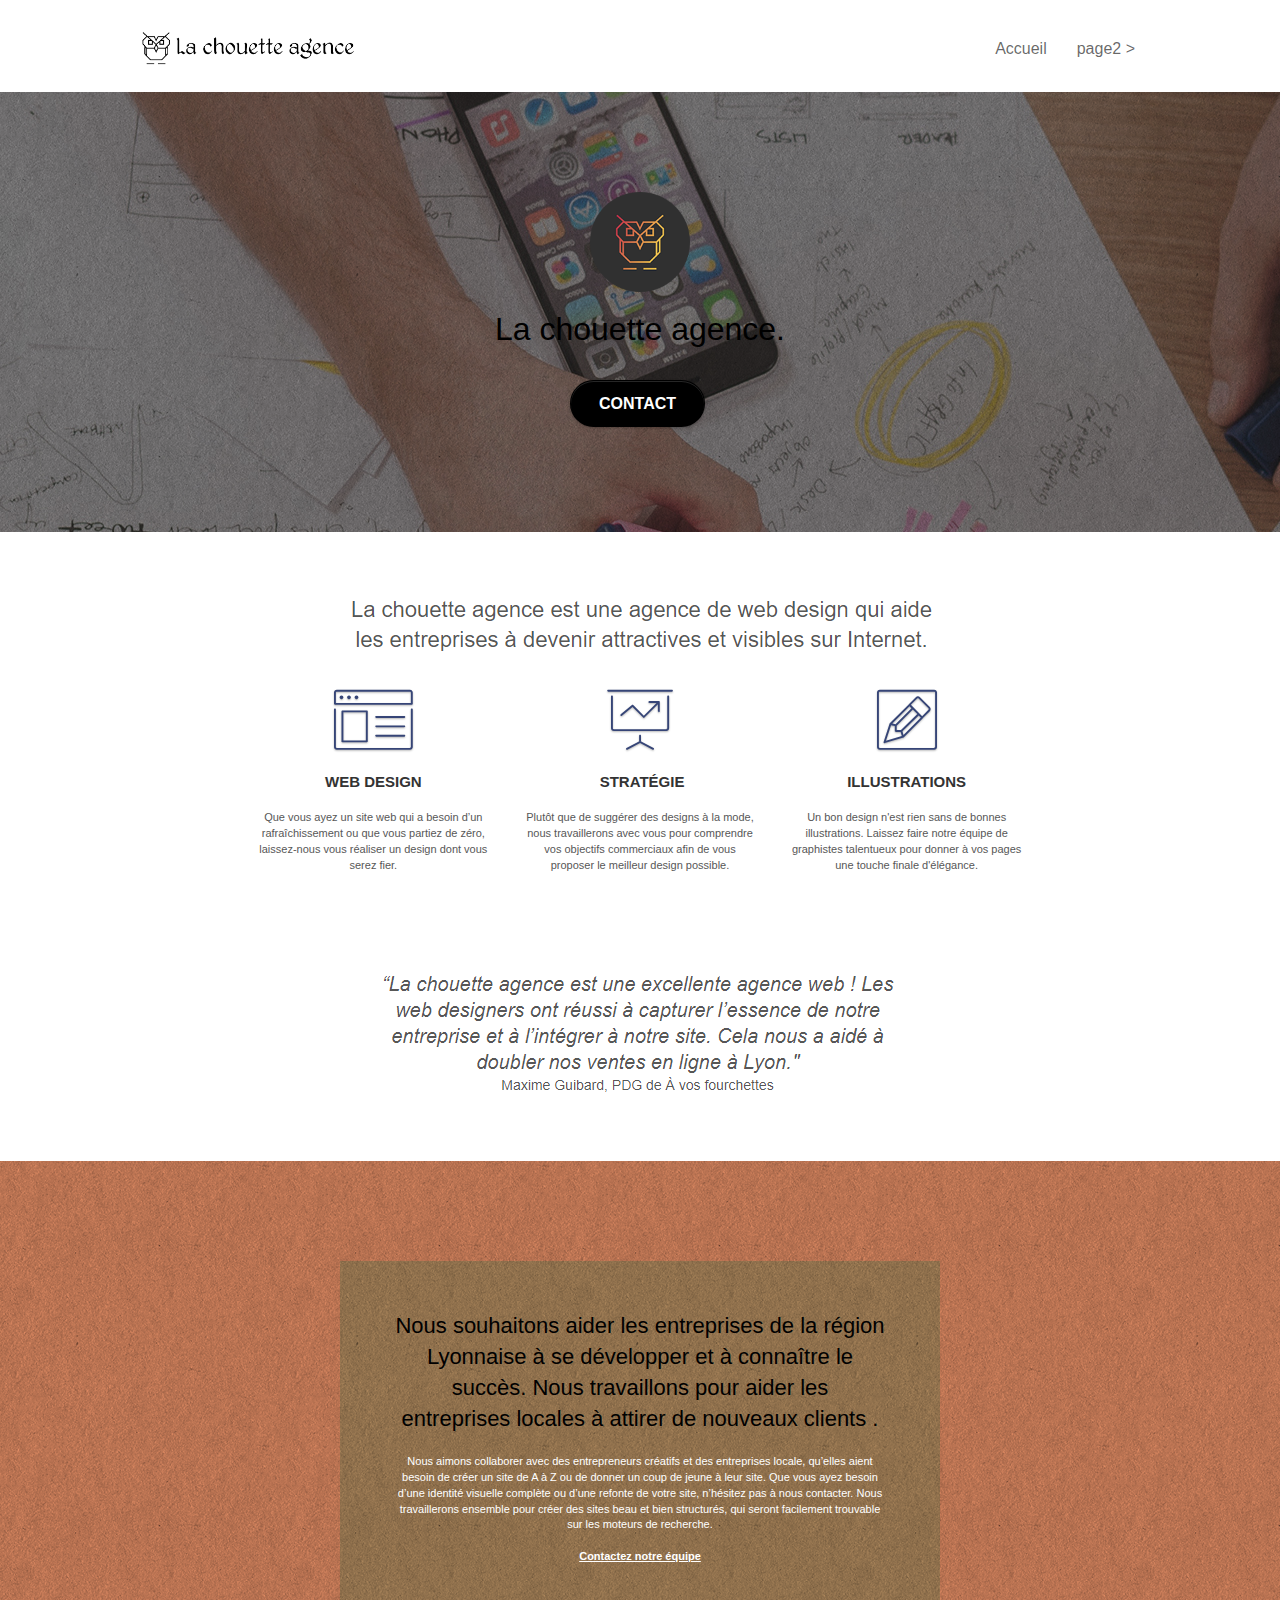
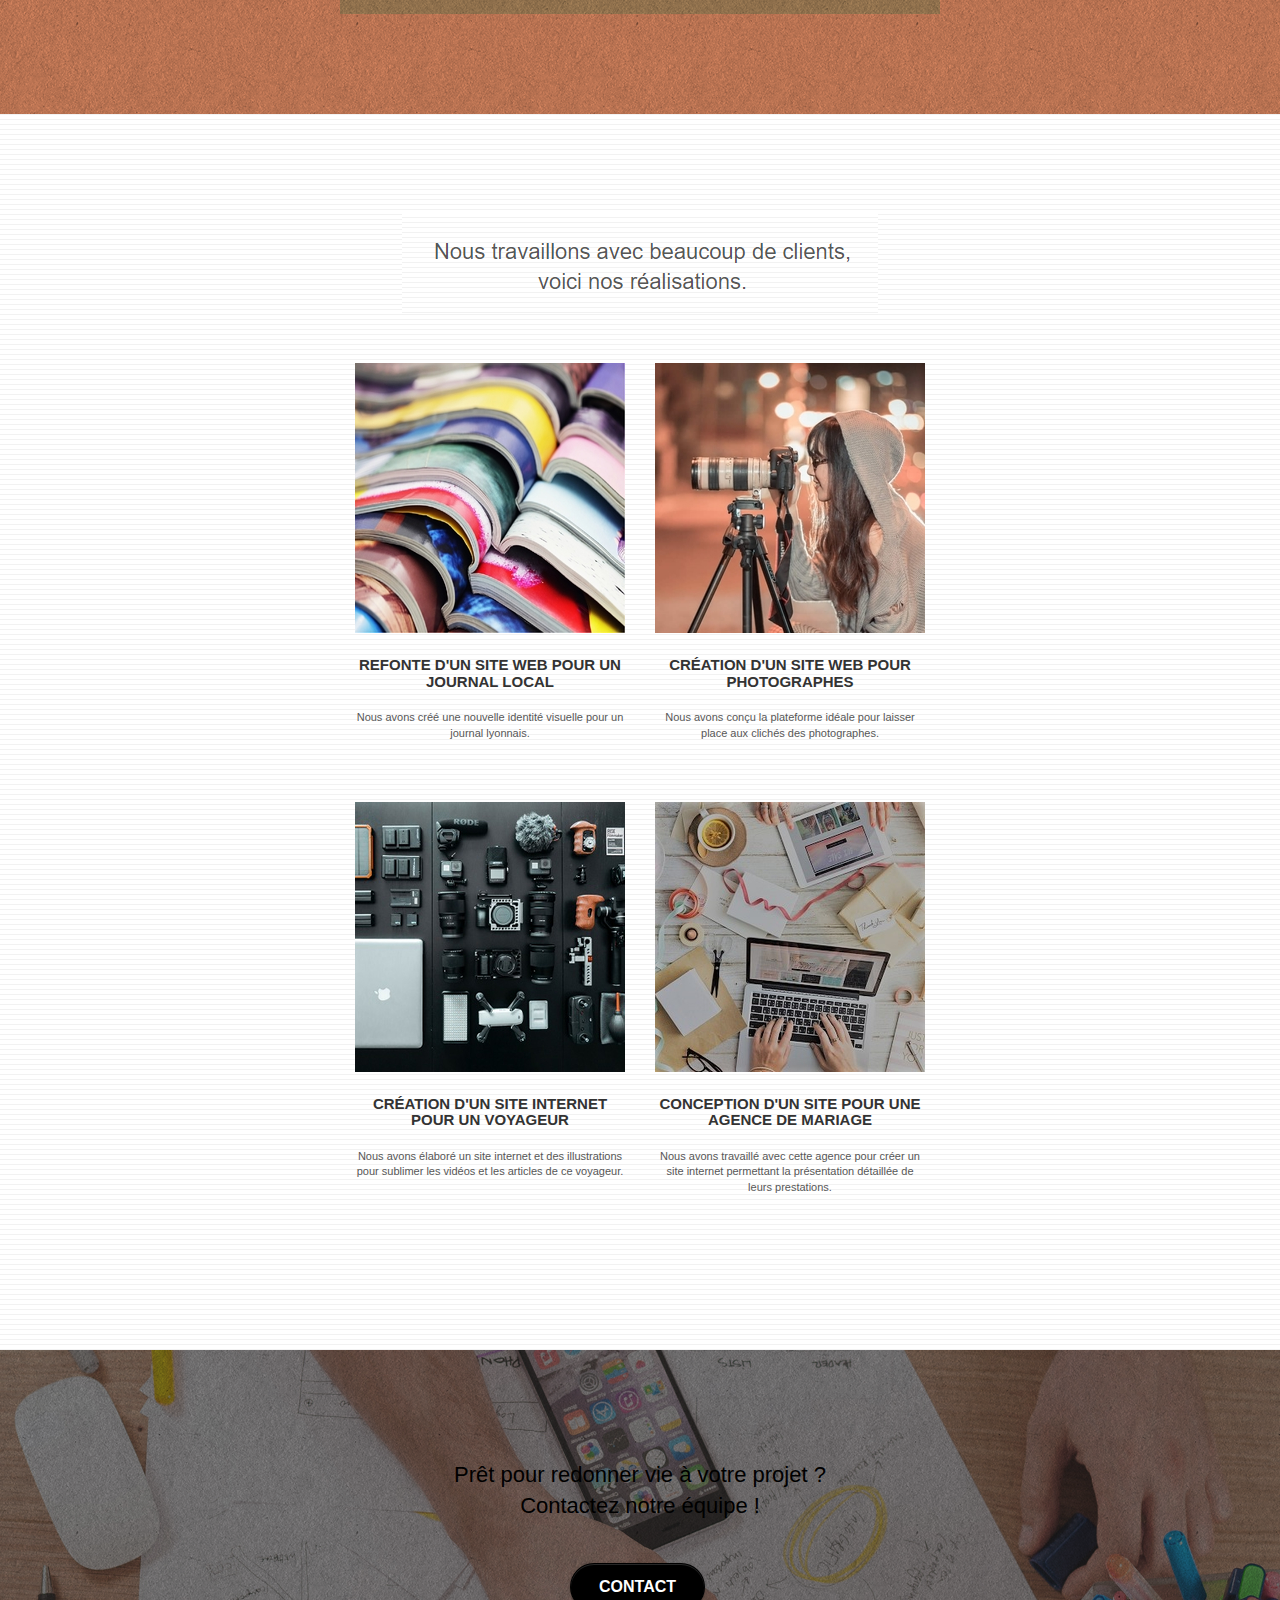
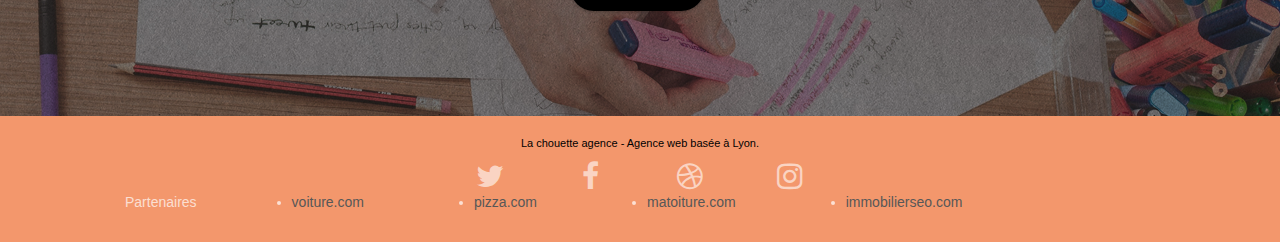
<file: index.html>
<!doctype html>
<html lang="fr">

<head>
    <meta charset="utf-8">
    <meta name="keywords" content="Votre entreprise de web design à lyon - La Chouette Agence vous apporte son expertise en web design">
    <meta name="description" content="">
    <meta name="viewport" content="width=device-width, initial-scale=1.0, viewport-fit=cover">
    <link rel="shortcut icon" type="image/png" href="favicon.jpg">

    <link rel="stylesheet" type="text/css" href="./css/bootstrap.css">
    <link rel="stylesheet" type="text/css" href="style.css">
    <link rel="stylesheet" type="text/css" href="./css/font-awesome.css">
    <link rel="stylesheet" type="text/css" href="./css/et-line.css">


    <script src="./js/jquery-2.1.0.js"></script>
    <script src="./js/bootstrap.js"></script>
    <script src="./js/blocs.js"></script>
    <script src="./js/jquery.touchSwipe.js" defer></script>
    <script src="./js/gmaps.js"></script>

    <title>La chouette agence</title>


    <!-- Analytics -->

    <!-- Analytics END -->

</head>

<body>
    <!-- Principal conteneur -->
    <div class="page-container">
        <header>
            <!-- bloc-0 -->
            <div class="bloc bgc-white l-bloc " id="bloc-0">
                <div class="container bloc-sm">

                    <nav class="navbar row">
                        <div class="navbar-header">
                            <a class="navbar-brand" href="index.html"><img src="img/la-chouette-agence.png" alt="logo la chouette agence" height="40" /></a>
                            <button id="nav-toggle" type="button" class="ui-navbar-toggle navbar-toggle" data-toggle="collapse" data-target=".navbar-1">
                        <span class="sr-only">Toggle navigation</span><span class="icon-bar"></span><span class="icon-bar"></span><span class="icon-bar"></span>
                    </button>
                        </div>
                        <div class="collapse navbar-collapse navbar-1 special-dropdown-nav">
                            <ul class="site-navigation nav navbar-nav">
                                <li>
                                    <a href="index.html">Accueil</a>
                                </li>
                                <li>
                                </li>
                                <li>
                                    <a href="page2.html">page2 &gt;</a>
                                </li>
                            </ul>
                        </div>
                    </nav>
                </div>
            </div>
        </header>
        <!-- bloc-0 END -->

        <!-- bloc-1-presentation -->
        <main>
            <div class="bloc bgc-dark-slate-blue bg-banniere d-bloc bg-t-edge bloc-bg-texture texture-paper b-parallax" id="bloc-1-hero">
                <div class="container bloc-lg">
                    <div class="row tight-width-whitespace">
                        <div class="col-sm-12">
                            <img src="img/logo.png" class="center-block image-resize-mode" width="100" alt="logo chouette" />
                            <h1 class="text-center hero-bloc-text " id="black">
                                La chouette agence.
                            </h1>
                            <div class="text-center">
                                <a href="page2.html" class="btn btn-lg btn-clean btn-rd cta-hero btn-atomic-tangerine" id="cta-hero">Contact</a>
                            </div>
                        </div>
                    </div>
                </div>
            </div>
            <!-- bloc-1-presentation END -->

            <!-- bloc-2-services -->

            <div class="bloc bgc-white l-bloc" id="bloc-2-services">
                <div class="container bloc-md">
                    <div class="row">
                        <div class="col-sm-12 text-center">
                            <img alt="La chouette agence" src="img/title.png" />
                        </div>
                    </div>
                    <div class="row voffset-lg med-width-whitespace">
                        <div class="col-sm-4">
                            <div class="text-center">
                                <span class="et-icon-browser sm-shadow icon-dark-slate-blue icons icon-lg"></span>
                            </div>
                            <h3 class="mg-md text-center">
                                Web design
                            </h3>
                            <p class="text-center ">
                                Que vous ayez un site web qui a besoin d&rsquo;un rafraîchissement ou que vous partiez de zéro, laissez-nous vous réaliser un design dont vous serez fier.
                            </p>
                        </div>
                        <div class="col-sm-4">
                            <div class="text-center">
                                <span class="et-icon-presentation sm-shadow icon-dark-slate-blue icons icon-lg"></span>
                            </div>
                            <h3 class="mg-md text-center">
                                &nbsp;Stratégie
                            </h3>
                            <p class="text-center ">
                                Plutôt que de suggérer des designs à la mode, nous travaillerons avec vous pour comprendre vos objectifs commerciaux afin de vous proposer le meilleur design possible.<br>
                            </p>
                        </div>
                        <div class="col-sm-4">
                            <div class="text-center">
                                <span class="et-icon-edit sm-shadow icon-dark-slate-blue icons icon-lg"></span>
                            </div>
                            <h3 class="mg-md text-center">
                                Illustrations
                            </h3>
                            <p class="text-center ">
                                Un bon design n'est rien sans de bonnes illustrations. Laissez faire notre équipe de graphistes talentueux pour donner à vos pages une touche finale d'élégance.
                            </p>
                        </div>
                    </div>
                    <div class="row voffset-lg voffset">
                        <div class="col-xs-12 col-md-8 col-md-offset-2 text-center">
                            <img alt="La chouette agence est une excellente agence web ! ..." src="img/citation.png" />

                        </div>
                    </div>
                </div>
            </div>
            <!-- bloc-2-services END -->

            <!-- bloc-3-what-i-do -->
            <div class="bloc tc-white bgc-atomic-tangerine bg-presentation d-bloc bloc-bg-texture texture-paper b-parallax" id="bloc-3-what-i-do">
                <div class="container bloc-lg">
                    <div class="row tight-width-whitespace black-background">
                        <div class="col-sm-12">
                            <h2 class="mg-md text-center tc-white">
                                Nous souhaitons aider les entreprises de la région Lyonnaise à se développer et à connaître le succès. Nous travaillons pour aider les entreprises locales à attirer de nouveaux clients .<br>
                            </h2>
                            <p class="text-center white">
                                Nous aimons collaborer avec des entrepreneurs créatifs et des entreprises locale, qu’elles aient besoin de créer un site de A à Z ou de donner un coup de jeune à leur site. Que vous ayez besoin d’une identité visuelle complète ou d’une refonte de votre
                                site, n’hésitez pas à nous contacter. Nous travaillerons ensemble pour créer des sites beau et bien structurés, qui seront facilement trouvable sur les moteurs de recherche. <br><br><a class="ltc-white bold-link"
                                    href="page2.html">Contactez notre équipe</a><br>
                            </p>
                        </div>
                    </div>
                </div>
            </div>
            <!-- bloc-3-what-i-do END -->

            <!-- bloc-4-portfolio -->
            <div class="bloc bgc-white bg-lines-h2-bg bg-repeat l-bloc" id="bloc-4-portfolio">
                <div class="container bloc-lg">
                    <div class="row">
                        <div class="col-sm-12 text-center">
                            <img alt="Nous travaillons avec beaucoup de clients, voici nos réalisations." src="img/title2.png" />
                        </div>
                    </div>
                    <div class="row tight-width-whitespace portfolio-row">
                        <div class="col-sm-6">
                            <a href="#" data-lightbox="img/magazines.jpg" data-gallery-id="gallery-1" data-caption="Refonte d'un site web pour un journal local" data-frame="snapshot-lb"><img src="img/magazines.jpg" alt="pile de magazines" class="img-responsive portfolio-thumb" /></a>
                            <h3 class="mg-md text-center">
                                Refonte d'un site web pour un journal local
                            </h3>
                            <p class="text-center">
                                Nous avons créé une nouvelle identité visuelle pour un journal lyonnais.
                            </p>
                        </div>
                        <div class="col-sm-6">
                            <a href="#" data-lightbox="img/photographe.jpg" data-gallery-id="gallery-1" data-caption="Création d'un site web pour photographes" data-frame="snapshot-lb"><img src="img/photographe.jpg" class="img-responsive portfolio-thumb" alt="photographe" /></a>
                            <h3 class="mg-md text-center">
                                Création d'un site web pour photographes
                            </h3>
                            <p class="text-center">
                                Nous avons conçu la plateforme idéale pour laisser place aux clichés des photographes.
                            </p>
                        </div>
                    </div>
                    <div class="row tight-width-whitespace portfolio-row">
                        <div class="col-sm-6">
                            <a href="#" data-lightbox="img/materiel-photo.jpg" data-gallery-id="gallery-1" data-caption="Création d'un site internet pour un voyageur" data-frame="snapshot-lb"><img src="img/materiel-photo.jpg" class="img-responsive portfolio-thumb" alt="marteriel de photographie" /></a>
                            <h3 class="mg-md text-center">
                                Création d'un site internet pour un voyageur
                            </h3>
                            <p class="text-center">
                                Nous avons élaboré un site internet et des illustrations pour sublimer les vidéos et les articles de ce voyageur.
                            </p>
                        </div>
                        <div class="col-sm-6">
                            <a href="#" data-lightbox="img/bureau.jpg" data-gallery-id="gallery-1" data-caption="Conception d'un site pour une agence de mariage" data-frame="snapshot-lb"><img src="img/bureau.jpg" class="img-responsive portfolio-thumb" alt="bureau de designer" /></a>
                            <h3 class="mg-md text-center">
                                Conception d'un site pour une agence de mariage
                            </h3>
                            <p class="text-center">
                                Nous avons travaillé avec cette agence pour créer un site internet permettant la présentation détaillée de leurs prestations.
                            </p>
                        </div>
                    </div>
                </div>
            </div>
            <!-- bloc-4-portfolio END -->

            <!-- bloc-5-cta -->
            <div class="bloc bgc-dark-slate-blue bg-banniere d-bloc bloc-bg-texture texture-paper" id="bloc-5-cta">
                <div class="container bloc-lg">
                    <div class="row">
                        <h2 class="mg-md text-center tc-white" id="black">
                            Prêt pour redonner vie à votre projet ?<br>Contactez notre équipe !
                        </h2>
                        <div class="col-sm-12 text-center">
                            <a href="page2.html" class="btn btn-atomic-tangerine btn-clean btn-rd btn-lg cta-hero">Contact</a>
                        </div>
                    </div>
                </div>
            </div>
        </main>
        <!-- bloc-5-cta END -->

        <!-- Footer - bloc-8 -->
        <footer>
            <div class="bloc bgc-atomic-tangerine d-bloc" id="bloc-8">
                <div class="container bloc-sm">
                    <div class="row">
                        <div class="col-sm-12">
                            <p class="text-center" id="black">
                                La chouette agence - Agence web basée à Lyon.<br>
                            </p>
                            <div class="row row-no-gutters social">
                                <div class="col-sm-3">
                                    <div class="text-center">
                                        <a class="social" href="index.html"><span class="fa fa-twitter icon-md"></span></a>
                                    </div>
                                </div>
                                <div class="col-sm-3">
                                    <div class="text-center">
                                        <a class="social" href="index.html"><span class="fa fa-facebook icon-md"></span></a>
                                    </div>
                                </div>
                                <div class="col-sm-3">
                                    <div class="text-center">
                                        <a class="social" href="index.html"><span class="fa fa-dribbble icon-md"></span></a>
                                    </div>
                                </div>
                                <div class="col-sm-3">
                                    <div class="text-center">
                                        <a class="social" href="index.html"><span class="fa fa-instagram icon-md"></span></a>
                                    </div>
                                </div>
                            </div>
                            <div class="row">
                                <div class="col-sm-43">
                                    Partenaires
                                    <ul>
                                        <li><a href="voiture.com">voiture.com</a></li>
                                        <li><a href="pizza.com">pizza.com</a></li>
                                        <li><a href="matoiture.com">matoiture.com</a></li>
                                        <li><a href="immobilierseo.com">immobilierseo.com</a></li>
                                    </ul>
                                </div>
                            </div>
                        </div>
                    </div>
                </div>
            </div>
        </footer>
        <!-- Footer - bloc-8 END -->

    </div>
    <!-- Principal conteneur END -->


</body>

</html>
</file>
<file: style.css>
body {
    margin: 0;
    padding: 0;
    background: #FFF;
    overflow-x: hidden;
    -webkit-font-smoothing: antialiased;
    -moz-osx-font-smoothing: grayscale;
}

a,
button {
    transition: all .3s ease-in-out;
    outline: none!important;
}

a:hover {
    text-decoration: none;
    cursor: pointer;
}

#page-loading-blocs-notifaction {
    position: fixed;
    top: 0;
    bottom: 0;
    width: 100%;
    z-index: 100000;
    background: #FFFFFF url("img/pageload-spinner.gif") no-repeat center center;
}

.bloc {
    width: 100%;
    clear: both;
    background: 50% 50% no-repeat;
    padding: 0 50px;
    -webkit-background-size: cover;
    -moz-background-size: cover;
    -o-background-size: cover;
    background-size: cover;
    position: relative;
}

.bloc .container {
    padding-left: 0;
    padding-right: 0;
}

.bloc-lg {
    padding: 100px 50px;
}

.bloc-md {
    padding: 50px;
}

.bloc-sm {
    padding: 20px 50px;
}

.bg-center,
.bg-l-edge,
.bg-r-edge,
.bg-t-edge,
.bg-b-edge,
.bg-tl-edge,
.bg-bl-edge,
.bg-tr-edge,
.bg-br-edge,
.bg-repeat {
    -webkit-background-size: auto!important;
    -moz-background-size: auto!important;
    -o-background-size: auto!important;
    background-size: auto!important;
}

.bg-repeat {
    background: repeat;
}

.bg-t-edge {
    background: top no-repeat;
}

.bloc-bg-texture::before {
    content: "";
    background-size: 2px 2px;
    position: absolute;
    top: 0;
    bottom: 0;
    left: 0;
    right: 0;
}

.texture-paper::before {
    background: url("img/texture-paper.png");
    background-size: 280px 280px;
}

.b-parallax {
    background-attachment: fixed;
}

.d-bloc {
    color: rgba(255, 255, 255, .7);
}

.d-bloc button:hover {
    color: rgba(255, 255, 255, .9);
}

.d-bloc .icon-round,
.d-bloc .icon-square,
.d-bloc .icon-rounded,
.d-bloc .icon-semi-rounded-a,
.d-bloc .icon-semi-rounded-b {
    border-color: rgba(255, 255, 255, .9);
}

.d-bloc .divider-h span {
    border-color: rgba(255, 255, 255, .2);
}

.d-bloc .a-btn,
.d-bloc .navbar a,
.d-bloc .navbar-brand,
.d-bloc a .icon-sm,
.d-bloc a .icon-md,
.d-bloc a .icon-lg,
.d-bloc a .icon-xl,
.d-bloc h1 a,
.d-bloc h2 a,
.d-bloc h3 a,
.d-bloc h4 a,
.d-bloc h5 a,
.d-bloc h6 a,
.d-bloc p a {
    color: rgba(255, 255, 255, .6);
}

.d-bloc .a-btn:hover,
.d-bloc .navbar a:hover,
.d-bloc .navbar-brand:hover,
.d-bloc a:hover .icon-sm,
.d-bloc a:hover .icon-md,
.d-bloc a:hover .icon-lg,
.d-bloc a:hover .icon-xl,
.d-bloc h1 a:hover,
.d-bloc h2 a:hover,
.d-bloc h3 a:hover,
.d-bloc h4 a:hover,
.d-bloc h5 a:hover,
.d-bloc h6 a:hover,
.d-bloc p a:hover {
    color: rgba(255, 255, 255, 1);
}

.d-bloc .navbar-toggle .icon-bar {
    background: rgba(255, 255, 255, 1);
}

.d-bloc .btn-wire,
.d-bloc .btn-wire:hover {
    color: rgba(255, 255, 255, 1);
    border-color: rgba(255, 255, 255, 1);
}

.d-bloc .panel {
    color: rgba(0, 0, 0, .5);
}

.d-bloc .panel button:hover {
    color: rgba(0, 0, 0, .7);
}

.d-bloc .panel icon {
    border-color: rgba(0, 0, 0, .7);
}

.d-bloc .panel .divider-h span {
    border-color: rgba(0, 0, 0, .1);
}

.d-bloc .panel .a-btn {
    color: rgba(0, 0, 0, .6);
}

.d-bloc .panel .a-btn:hover {
    color: rgba(0, 0, 0, 1);
}

.d-bloc .panel .btn-wire,
.d-bloc .panel .btn-wire:hover {
    color: rgba(0, 0, 0, .7);
    border-color: rgba(0, 0, 0, .3);
}

.d-bloc .panel,
.l-bloc {
    color: rgba(0, 0, 0, .5);
}

.d-bloc .panel button:hover,
.l-bloc button:hover {
    color: rgba(0, 0, 0, .7);
}

.l-bloc .icon-round,
.l-bloc .icon-square,
.l-bloc .icon-rounded,
.l-bloc .icon-semi-rounded-a,
.l-bloc .icon-semi-rounded-b {
    border-color: rgba(0, 0, 0, .7);
}

.d-bloc .panel .divider-h span,
.l-bloc .divider-h span {
    border-color: rgba(0, 0, 0, .1);
}

.d-bloc .panel .a-btn,
.l-bloc .a-btn,
.l-bloc .navbar a,
.l-bloc .navbar-brand,
.l-bloc a .icon-sm,
.l-bloc a .icon-md,
.l-bloc a .icon-lg,
.l-bloc a .icon-xl,
.l-bloc h1 a,
.l-bloc h2 a,
.l-bloc h3 a,
.l-bloc h4 a,
.l-bloc h5 a,
.l-bloc h6 a,
.l-bloc p a {
    color: rgba(0, 0, 0, .6);
}

.d-bloc .panel .a-btn:hover,
.l-bloc .a-btn:hover,
.l-bloc .navbar a:hover,
.l-bloc .navbar-brand:hover,
.l-bloc a:hover .icon-sm,
.l-bloc a:hover .icon-md,
.l-bloc a:hover .icon-lg,
.l-bloc a:hover .icon-xl,
.l-bloc h1 a:hover,
.l-bloc h2 a:hover,
.l-bloc h3 a:hover,
.l-bloc h4 a:hover,
.l-bloc h5 a:hover,
.l-bloc h6 a:hover,
.l-bloc p a:hover {
    color: rgba(0, 0, 0, 1);
}

.l-bloc .navbar-toggle .icon-bar {
    color: rgba(0, 0, 0, .6);
}

.d-bloc .panel .btn-wire,
.d-bloc .panel .btn-wire:hover,
.l-bloc .btn-wire,
.l-bloc .btn-wire:hover {
    color: rgba(0, 0, 0, .7);
    border-color: rgba(0, 0, 0, .3);
}

.voffset {
    margin-top: 30px;
}

.voffset-lg {
    margin-top: 80px;
}

.row-no-gutters {
    margin-right: 0;
    margin-left: 0;
}

.row.row-no-gutters>[class^="col-"],
.row.row-no-gutters>[class*=" col-"] {
    padding-right: 0;
    padding-left: 0;
}

#bloc-1-hero h1 {
    font-size: 32px;
}

.navbar {
    margin-bottom: 0;
    z-index: 1;
}

.navbar-brand {
    height: auto;
    padding: 3px 15px;
    font-size: 25px;
    font-weight: normal;
    font-weight: 600;
    line-height: 44px;
}

.navbar-brand img {
    max-height: 200px;
    margin: 0 5px 0 0;
    display: inline;
}

.navbar-brand img[src$=svg] {
    min-width: 100px;
}

.nav-center .navbar-brand img {
    margin: 0;
}

.navbar .nav {
    padding-top: 2px;
    margin-right: -16px;
    float: right;
    z-index: 1;
}

.nav>li {
    float: left;
    margin-top: 4px;
    font-size: 16px;
}

.navbar-nav .open .dropdown-menu>li>a {
    text-align: inherit;
}

.nav>li a:hover,
.nav>li a:focus {
    background: transparent;
}

.navbar-toggle {
    margin: 10px 10px 0 0;
    border: 0px;
}

.navbar-toggle:hover {
    background: transparent!important;
}

.navbar-toggle .icon-bar {
    background-color: rgba(0, 0, 0, .5);
    width: 26px;
}

.nav-invert .navbar .nav {
    float: left;
}

.nav-invert .navbar-header,
.nav-invert .navbar-brand {
    float: right;
    position: relative;
    z-index: 2;
}

@media (min-width: 768px) {
    .site-navigation {
        position: absolute;
        top: 50%;
        right: 20px;
        transform: translate(0, -50%);
        -webkit-transform: translateY(-50%);
    }
    .nav>li .dropdown-menu a,
    .nav>li .dropdown-menu a:hover {
        color: #484848;
    }
    .nav-invert .site-navigation {
        left: 0;
        right: 0;
    }
    .nav-center {
        text-align: center;
    }
    .nav-center .navbar-header {
        width: 100%;
    }
    .nav-center .navbar-header,
    .nav-center .navbar-brand,
    .nav-center .nav>li {
        float: none;
        display: inline-block;
    }
    .nav-center .site-navigation {
        position: relative;
        width: 100%;
        right: 0;
        margin-right: 0px;
        margin-top: 20px;
    }
    .nav-center.mini-nav .navbar-toggle {
        float: none;
        margin: 10px auto 0;
    }
}

.nav>li>.dropdown a {
    background: none!important;
    display: block;
    padding: 14px 15px;
}

nav .caret {
    margin: 0 5px;
}

.dropdown-menu .dropdown-menu {
    top: -8px;
    left: 100%;
}

.dropdown-menu .dropmenu-flow-right {
    top: 100%;
    left: 0;
    margin-left: -1px;
    border-top-left-radius: 0;
    border-top-right-radius: 0;
}

.dropdown-menu .dropdown span {
    border: 4px solid black;
    border-top-color: transparent;
    border-right-color: transparent;
    border-bottom-color: transparent;
    margin: 6px -5px 0 0!important;
    float: right;
}

.mg-md {
    margin-top: 10px;
    margin-bottom: 20px;
}

.mg-lg {
    margin-top: 10px;
    margin-bottom: 40px;
}

.btn {
    margin: 0 5px 5px 0;
}

.btn.pull-right {
    margin: 0 0 5px 5px;
}

.btn-d,
.btn-d:hover,
.btn-d:focus {
    color: #FFF;
    background: rgba(0, 0, 0, .3);
}

button {
    outline: none!important;
}

.btn-rd {
    border-radius: 40px;
}

.btn-clean {
    border: 1px solid rgba(0, 0, 0, .08);
    border-bottom-color: rgba(0, 0, 0, .1);
    text-shadow: 0 1px 0 rgba(0, 0, 1, .1);
    box-shadow: 0 1px 3px rgba(0, 0, 1, .25), inset 0 1px 0 0 rgba(255, 255, 255, .15);
}

.icon-md {
    font-size: 30px!important;
}

.icon-lg {
    font-size: 60px!important;
}

.sm-shadow {
    text-shadow: 0 1px 2px rgba(0, 0, 0, .3);
}

.panel-sq,
.panel-sq .panel-heading,
.panel-sq .panel-footer {
    border-radius: 0;
}

.panel-rd {
    border-radius: 30px;
}

.panel-rd .panel-heading {
    border-radius: 29px 29px 0 0;
}

.panel-rd .panel-footer {
    border-radius: 0 0 29px 29px;
}

.form-control {
    border-color: rgba(0, 0, 0, .1);
    box-shadow: none;
}

.scrollToTop {
    width: 40px;
    height: 40px;
    position: fixed;
    bottom: 20px;
    right: 20px;
    opacity: 0;
    z-index: 500;
    transition: all .3s ease-in-out;
}

.scrollToTop span {
    margin-top: 6px;
}

.showScrollTop {
    font-size: 14px;
    opacity: 1;
}

a[data-lightbox] {
    position: relative;
    display: block;
    text-align: center;
}

a[data-lightbox]:hover::before {
    content: "+";
    font-family: "HelveticaNeue-Light", "Helvetica Neue Light", "Helvetica Neue", Helvetica, Arial;
    font-size: 32px;
    width: 50px;
    height: 50px;
    margin-left: -25px;
    border-radius: 50%;
    background: rgba(0, 0, 0, .6);
    color: #FFF;
    font-weight: 100;
    z-index: 1;
    position: absolute;
    top: 50%;
    transform: translateY(-50%);
    -webkit-transform: translateY(-50%);
}

a[data-lightbox]:hover img {
    opacity: 0.6;
    -webkit-animation-fill-mode: none;
    animation-fill-mode: none;
}

#lightbox-modal {
    display: flex;
    align-items: center;
}

#lightbox-modal .modal-dialog {
    width: 90%;
    max-width: 900px;
    margin: 0 auto 0;
}

#lightbox-modal .modal-dialog img {
    max-height: 90vh;
    margin: 0 auto;
}

.lightbox-caption {
    padding: 20px;
    color: #FFF;
    background: rgba(0, 0, 0, .5);
    position: absolute;
    left: 15px;
    right: 15px;
    bottom: 5px;
}

.close-lightbox {
    color: #FFF;
    font-size: 30px;
    position: absolute;
    top: 20px;
    right: 20px;
    z-index: 20;
    background: rgba(0, 0, 0, .5);
    border: none;
    line-height: 30px;
    padding: 0 9px 5px;
    opacity: 0.3;
}

.close-lightbox:hover,
.next-lightbox:hover,
.prev-lightbox:hover {
    opacity: 1.0;
    color: #FFF;
}

.next-lightbox,
.prev-lightbox {
    font-size: 20px;
    color: rgba(255, 255, 255, .9);
    background: rgba(0, 0, 0, .5);
    transition: all .2s ease-in-out;
    position: absolute;
    top: 45%;
    z-index: 1;
    opacity: 0.4;
}

.next-lightbox {
    padding: 6px 8px 1px 13px;
    right: 25px;
}

.prev-lightbox {
    padding: 6px 13px 1px 10px;
    left: 25px;
}

.snapshot-lb .modal-body {
    padding-bottom: 45px;
}

.snapshot-lb .lightbox-caption {
    padding: 0;
    color: rgba(0, 0, 0, .5);
    background: none;
}

h1,
h2,
h3,
h4,
h5,
h6,
p,
label,
.btn,
a {
    font-family: "helvetica";
    font-weight: 400;
    color: #575757;
}

.container {
    max-width: 1000px;
}

#black {
    color: #000000;
}

.hero-bloc-text {
    font-size: 38px;
}

.hero-bloc-text-sub {
    font-size: 36px;
}

.statement-bloc-text {
    line-height: 26px;
    font-style: italic;
    font-size: 20px;
    text-align: center;
    font-weight: lighter;
    max-width: 520px;
    margin: auto auto auto auto;
}

p {
    font-size: 11px;
}

.tight-width-whitespace {
    max-width: 600px;
    margin: auto auto auto auto;
}

.h1 {
    font-size: 20px;
    font-family: "Open Sans";
}

.cta-hero {
    margin-top: 22px;
    color: #FFFFFF!important;
    text-transform: uppercase;
    padding: 12px 28px 12px 28px;
    font-size: 16px;
    font-weight: 700;
    background-color: #000000;
}

.social {
    max-width: 400px;
    margin: auto auto auto auto;
}

h2 {
    font-size: 22px;
    line-height: 1.4em;
}

h3 {
    font-size: 15px;
    text-transform: uppercase;
    font-weight: 700;
    color: #333333!important;
}

.med-width-whitespace {
    max-width: 800px;
    margin: auto auto auto auto;
    box-shadow: 0px 0px 0px #000000;
}

h1 {
    color: #F30C05;
}

h4 {
    color: #333333!important;
}

.icons {
    margin-bottom: 14px;
    margin-top: 24px;
}

.white {
    color: #FFFFFF!important;
}

.portfolio-thumb {
    margin-bottom: 24px;
}

.portfolio-row {
    margin-bottom: 44px;
    margin-top: 50px;
}

.avatar {
    box-shadow: 0px 4px 9px rgba(0, 0, 0, 0.3);
}

.black-background {
    background-color: rgba(165, 147, 99, 0.7);
    padding: 40px 40px 40px 40px;
}

.bold-link {
    font-weight: 900;
    text-decoration: underline!important;
}

.bgc-white {
    background-color: #FFFFFF;
}

.bgc-dark-slate-blue {
    background-color: #364577;
}

.bgc-atomic-tangerine {
    background-color: #F3976C;
}

.tc-white {
    color: #000000;
}

.btn-atomic-tangerine {
    background: #000000;
    color: #FFFFFF!important;
}

.btn-atomic-tangerine:hover {
    background: #c27956!important;
    color: #FFFFFF!important;
}

.ltc-white {
    color: #FFFFFF!important;
}

.ltc-white:hover {
    color: #cccccc!important;
}

.ltc-atomic-tangerine {
    color: #F3976C!important;
}

.ltc-atomic-tangerine:hover {
    color: #c27956!important;
}

.icon-dark-slate-blue {
    color: #364577!important;
    border-color: #364577!important;
}

.bg-dots-bg {
    background-image: url("img/dots-bg.png");
}

.bg-lines-h2-bg {
    background-image: url("img/lines-h2-bg.png");
}

.bg-banniere {
    background-image: url("img/la-chouette-agence-banniere.jpg");
}

.bg-presentation {
    background-image: url("img/image-de-presentation.jpg");
}

.col-sm-43 {
    display: flex;
    flex-direction: row;
}

.col-sm-43 ul {
    display: flex;
    flex-direction: row;
}

.col-sm-43 li {
    margin: 0 55px;
}

.col-sm-43 a {
    text-decoration: none;
}

@media (max-width: 1024px) {
    .bloc {
        padding-left: 20px;
        padding-right: 20px;
    }
    .bloc.full-width-bloc,
    .bloc-tile-2.full-width-bloc .container,
    .bloc-tile-3.full-width-bloc .container,
    .bloc-tile-4.full-width-bloc .container {
        padding-left: 0;
        padding-right: 0;
    }
}

@media (max-width: 992px) and (min-width: 768px) {
    .navbar .nav {
        max-width: 80%
    }
    .nav-center.navbar .nav {
        max-width: 100%
    }
}

@media only screen and (min-device-width: 768px) and (max-device-width: 1024px) and (orientation: landscape) {
    .b-parallax {
        background-attachment: scroll;
    }
}

@media only screen and (min-device-width: 1024px) and (max-device-width: 1366px) and (-webkit-min-device-pixel-ratio: 1.5) {
    .b-parallax {
        background-attachment: scroll;
    }
}

@media (max-width: 991px) {
    .container {
        width: 100%;
    }
    .b-parallax {
        background-attachment: scroll;
    }
    .page-container,
    #hero-bloc {
        overflow-x: hidden;
        position: relative;
    }
    .bloc {
        padding-left: constant(safe-area-inset-left);
        padding-right: constant(safe-area-inset-right);
    }
    .bloc-group,
    .bloc-group .bloc {
        display: block;
        width: 100%;
    }
    .bloc-fill-screen .fill-bloc-top-edge,
    .bloc-fill-screen .fill-bloc-bottom-edge {
        padding: 0 20px;
        padding-left: constant(safe-area-inset-left);
        padding-right: constant(safe-area-inset-right);
    }
}

@media (max-width: 767px) {
    .page-container {
        overflow-x: hidden;
        position: relative;
    }
    h1,
    h2,
    h3,
    h4,
    h5,
    h6,
    p,
    #disqus_thread {
        padding-left: 10px!important;
        padding-right: 10px!important;
    }
    .b-parallax {
        background-attachment: scroll;
    }
    .navbar .nav {
        padding-top: 0;
        border-top: 1px solid rgba(0, 0, 0, .2);
        float: none!important;
    }
    .navbar.row {
        margin-left: 0;
        margin-right: 0;
    }
    .site-navigation {
        position: inherit;
        transform: none;
        -webkit-transform: none;
        -ms-transform: none;
    }
    .nav>li {
        margin-top: 0;
        border-bottom: 1px solid rgba(0, 0, 0, .1);
        background: rgba(0, 0, 0, .05);
        text-align: left;
        padding-left: 15px;
        width: 100%;
    }
    .nav>li:hover {
        background: rgba(0, 0, 0, .08);
    }
    .dropdown .dropdown a .caret {
        float: none;
        margin: 5px 0 0 10px!important;
        border: 4px solid black;
        border-bottom-color: transparent;
        border-right-color: transparent;
        border-left-color: transparent;
    }
    #hero-bloc .navbar .nav {
        background: rgba(0, 0, 0, .8);
    }
    #hero-bloc .navbar .nav a {
        color: rgba(255, 255, 255, .6);
    }
    .hero {
        padding: 50px 0;
    }
    .hero-nav {
        left: -1px;
        right: -1px;
    }
    .navbar-collapse {
        padding: 0;
        overflow-x: hidden;
        -webkit-box-shadow: none;
        box-shadow: none;
    }
    .navbar-brand img {
        max-height: 40px;
        width: auto;
    }
    .nav-invert .navbar-header {
        float: none;
        width: 100%;
    }
    .nav-invert .navbar-toggle {
        float: left;
        margin-left: 10px;
    }
    .bloc {
        padding-left: 0;
        padding-right: 0;
    }
    .bloc-xxl,
    .bloc-xl,
    .bloc-lg {
        padding: 40px 0;
    }
    .bloc-sm,
    .bloc-md {
        padding-left: 0;
        padding-right: 0;
    }
    .bloc-tile-2 .container,
    .bloc-tile-3 .container,
    .bloc-tile-4 .container,
    .bloc-fill-screen .fill-bloc-top-edge,
    .bloc-fill-screen .fill-bloc-bottom-edge {
        padding-left: 0;
        padding-right: 0;
    }
    .a-block {
        padding: 0 10px;
    }
    .btn-dwn {
        display: none;
    }
    .voffset {
        margin-top: 5px;
    }
    .voffset-md {
        margin-top: 20px;
    }
    .voffset-lg {
        margin-top: 30px;
    }
    form {
        padding: 5px;
    }
    .close-lightbox {
        display: inline-block;
    }
    .blocsapp-device-iphone5 {
        background-size: 216px 425px;
        padding-top: 60px;
        width: 216px;
        height: 425px;
    }
    .blocsapp-device-iphone5 img {
        width: 180px;
        height: 320px;
    }
}

@media (max-width: 400px) {
    .bloc {
        padding-left: 0;
        padding-right: 0;
    }
}

@media (max-width: 767px) {
    .bloc-mob-center-text {
        text-align: center;
    }
}
</file>
<file: css/et-line.css>
@font-face {
    font-family: et-line;
    src: url(../fonts/et-line.eot);
    src: url(../fonts/et-line.eot?#iefix) format('embedded-opentype'), url(../fonts/et-line.woff) format('woff'), url(../fonts/et-line.ttf) format('truetype'), url(../fonts/et-line.svg#et-line) format('svg');
    font-weight: 400;
    font-style: normal
}

.et-icon-adjustments,
.et-icon-alarmclock,
.et-icon-anchor,
.et-icon-aperture,
.et-icon-attachment,
.et-icon-bargraph,
.et-icon-basket,
.et-icon-beaker,
.et-icon-bike,
.et-icon-book-open,
.et-icon-briefcase,
.et-icon-browser,
.et-icon-calendar,
.et-icon-camera,
.et-icon-caution,
.et-icon-chat,
.et-icon-circle-compass,
.et-icon-clipboard,
.et-icon-clock,
.et-icon-cloud,
.et-icon-compass,
.et-icon-desktop,
.et-icon-dial,
.et-icon-document,
.et-icon-documents,
.et-icon-download,
.et-icon-dribbble,
.et-icon-edit,
.et-icon-envelope,
.et-icon-expand,
.et-icon-facebook,
.et-icon-flag,
.et-icon-focus,
.et-icon-gears,
.et-icon-genius,
.et-icon-gift,
.et-icon-global,
.et-icon-globe,
.et-icon-googleplus,
.et-icon-grid,
.et-icon-happy,
.et-icon-hazardous,
.et-icon-heart,
.et-icon-hotairballoon,
.et-icon-hourglass,
.et-icon-key,
.et-icon-laptop,
.et-icon-layers,
.et-icon-lifesaver,
.et-icon-lightbulb,
.et-icon-linegraph,
.et-icon-linkedin,
.et-icon-lock,
.et-icon-magnifying-glass,
.et-icon-map,
.et-icon-map-pin,
.et-icon-megaphone,
.et-icon-mic,
.et-icon-mobile,
.et-icon-newspaper,
.et-icon-notebook,
.et-icon-paintbrush,
.et-icon-paperclip,
.et-icon-pencil,
.et-icon-phone,
.et-icon-picture,
.et-icon-pictures,
.et-icon-piechart,
.et-icon-presentation,
.et-icon-pricetags,
.et-icon-printer,
.et-icon-profile-female,
.et-icon-profile-male,
.et-icon-puzzle,
.et-icon-quote,
.et-icon-recycle,
.et-icon-refresh,
.et-icon-ribbon,
.et-icon-rss,
.et-icon-sad,
.et-icon-scissors,
.et-icon-scope,
.et-icon-search,
.et-icon-shield,
.et-icon-speedometer,
.et-icon-strategy,
.et-icon-streetsign,
.et-icon-tablet,
.et-icon-target,
.et-icon-telescope,
.et-icon-toolbox,
.et-icon-tools,
.et-icon-tools-2,
.et-icon-trophy,
.et-icon-tumblr,
.et-icon-twitter,
.et-icon-upload,
.et-icon-video,
.et-icon-wallet,
.et-icon-wine {
    font-family: et-line;
    speak: none;
    font-style: normal;
    font-weight: 400;
    font-variant: normal;
    text-transform: none;
    line-height: 1;
    -webkit-font-smoothing: antialiased;
    -moz-osx-font-smoothing: grayscale;
    display: inline-block
}

.et-icon-mobile:before {
    content: "\e000"
}

.et-icon-laptop:before {
    content: "\e001"
}

.et-icon-desktop:before {
    content: "\e002"
}

.et-icon-tablet:before {
    content: "\e003"
}

.et-icon-phone:before {
    content: "\e004"
}

.et-icon-document:before {
    content: "\e005"
}

.et-icon-documents:before {
    content: "\e006"
}

.et-icon-search:before {
    content: "\e007"
}

.et-icon-clipboard:before {
    content: "\e008"
}

.et-icon-newspaper:before {
    content: "\e009"
}

.et-icon-notebook:before {
    content: "\e00a"
}

.et-icon-book-open:before {
    content: "\e00b"
}

.et-icon-browser:before {
    content: "\e00c"
}

.et-icon-calendar:before {
    content: "\e00d"
}

.et-icon-presentation:before {
    content: "\e00e"
}

.et-icon-picture:before {
    content: "\e00f"
}

.et-icon-pictures:before {
    content: "\e010"
}

.et-icon-video:before {
    content: "\e011"
}

.et-icon-camera:before {
    content: "\e012"
}

.et-icon-printer:before {
    content: "\e013"
}

.et-icon-toolbox:before {
    content: "\e014"
}

.et-icon-briefcase:before {
    content: "\e015"
}

.et-icon-wallet:before {
    content: "\e016"
}

.et-icon-gift:before {
    content: "\e017"
}

.et-icon-bargraph:before {
    content: "\e018"
}

.et-icon-grid:before {
    content: "\e019"
}

.et-icon-expand:before {
    content: "\e01a"
}

.et-icon-focus:before {
    content: "\e01b"
}

.et-icon-edit:before {
    content: "\e01c"
}

.et-icon-adjustments:before {
    content: "\e01d"
}

.et-icon-ribbon:before {
    content: "\e01e"
}

.et-icon-hourglass:before {
    content: "\e01f"
}

.et-icon-lock:before {
    content: "\e020"
}

.et-icon-megaphone:before {
    content: "\e021"
}

.et-icon-shield:before {
    content: "\e022"
}

.et-icon-trophy:before {
    content: "\e023"
}

.et-icon-flag:before {
    content: "\e024"
}

.et-icon-map:before {
    content: "\e025"
}

.et-icon-puzzle:before {
    content: "\e026"
}

.et-icon-basket:before {
    content: "\e027"
}

.et-icon-envelope:before {
    content: "\e028"
}

.et-icon-streetsign:before {
    content: "\e029"
}

.et-icon-telescope:before {
    content: "\e02a"
}

.et-icon-gears:before {
    content: "\e02b"
}

.et-icon-key:before {
    content: "\e02c"
}

.et-icon-paperclip:before {
    content: "\e02d"
}

.et-icon-attachment:before {
    content: "\e02e"
}

.et-icon-pricetags:before {
    content: "\e02f"
}

.et-icon-lightbulb:before {
    content: "\e030"
}

.et-icon-layers:before {
    content: "\e031"
}

.et-icon-pencil:before {
    content: "\e032"
}

.et-icon-tools:before {
    content: "\e033"
}

.et-icon-tools-2:before {
    content: "\e034"
}

.et-icon-scissors:before {
    content: "\e035"
}

.et-icon-paintbrush:before {
    content: "\e036"
}

.et-icon-magnifying-glass:before {
    content: "\e037"
}

.et-icon-circle-compass:before {
    content: "\e038"
}

.et-icon-linegraph:before {
    content: "\e039"
}

.et-icon-mic:before {
    content: "\e03a"
}

.et-icon-strategy:before {
    content: "\e03b"
}

.et-icon-beaker:before {
    content: "\e03c"
}

.et-icon-caution:before {
    content: "\e03d"
}

.et-icon-recycle:before {
    content: "\e03e"
}

.et-icon-anchor:before {
    content: "\e03f"
}

.et-icon-profile-male:before {
    content: "\e040"
}

.et-icon-profile-female:before {
    content: "\e041"
}

.et-icon-bike:before {
    content: "\e042"
}

.et-icon-wine:before {
    content: "\e043"
}

.et-icon-hotairballoon:before {
    content: "\e044"
}

.et-icon-globe:before {
    content: "\e045"
}

.et-icon-genius:before {
    content: "\e046"
}

.et-icon-map-pin:before {
    content: "\e047"
}

.et-icon-dial:before {
    content: "\e048"
}

.et-icon-chat:before {
    content: "\e049"
}

.et-icon-heart:before {
    content: "\e04a"
}

.et-icon-cloud:before {
    content: "\e04b"
}

.et-icon-upload:before {
    content: "\e04c"
}

.et-icon-download:before {
    content: "\e04d"
}

.et-icon-target:before {
    content: "\e04e"
}

.et-icon-hazardous:before {
    content: "\e04f"
}

.et-icon-piechart:before {
    content: "\e050"
}

.et-icon-speedometer:before {
    content: "\e051"
}

.et-icon-global:before {
    content: "\e052"
}

.et-icon-compass:before {
    content: "\e053"
}

.et-icon-lifesaver:before {
    content: "\e054"
}

.et-icon-clock:before {
    content: "\e055"
}

.et-icon-aperture:before {
    content: "\e056"
}

.et-icon-quote:before {
    content: "\e057"
}

.et-icon-scope:before {
    content: "\e058"
}

.et-icon-alarmclock:before {
    content: "\e059"
}

.et-icon-refresh:before {
    content: "\e05a"
}

.et-icon-happy:before {
    content: "\e05b"
}

.et-icon-sad:before {
    content: "\e05c"
}

.et-icon-facebook:before {
    content: "\e05d"
}

.et-icon-twitter:before {
    content: "\e05e"
}

.et-icon-googleplus:before {
    content: "\e05f"
}

.et-icon-rss:before {
    content: "\e060"
}

.et-icon-tumblr:before {
    content: "\e061"
}

.et-icon-linkedin:before {
    content: "\e062"
}

.et-icon-dribbble:before {
    content: "\e063"
}
</file>
